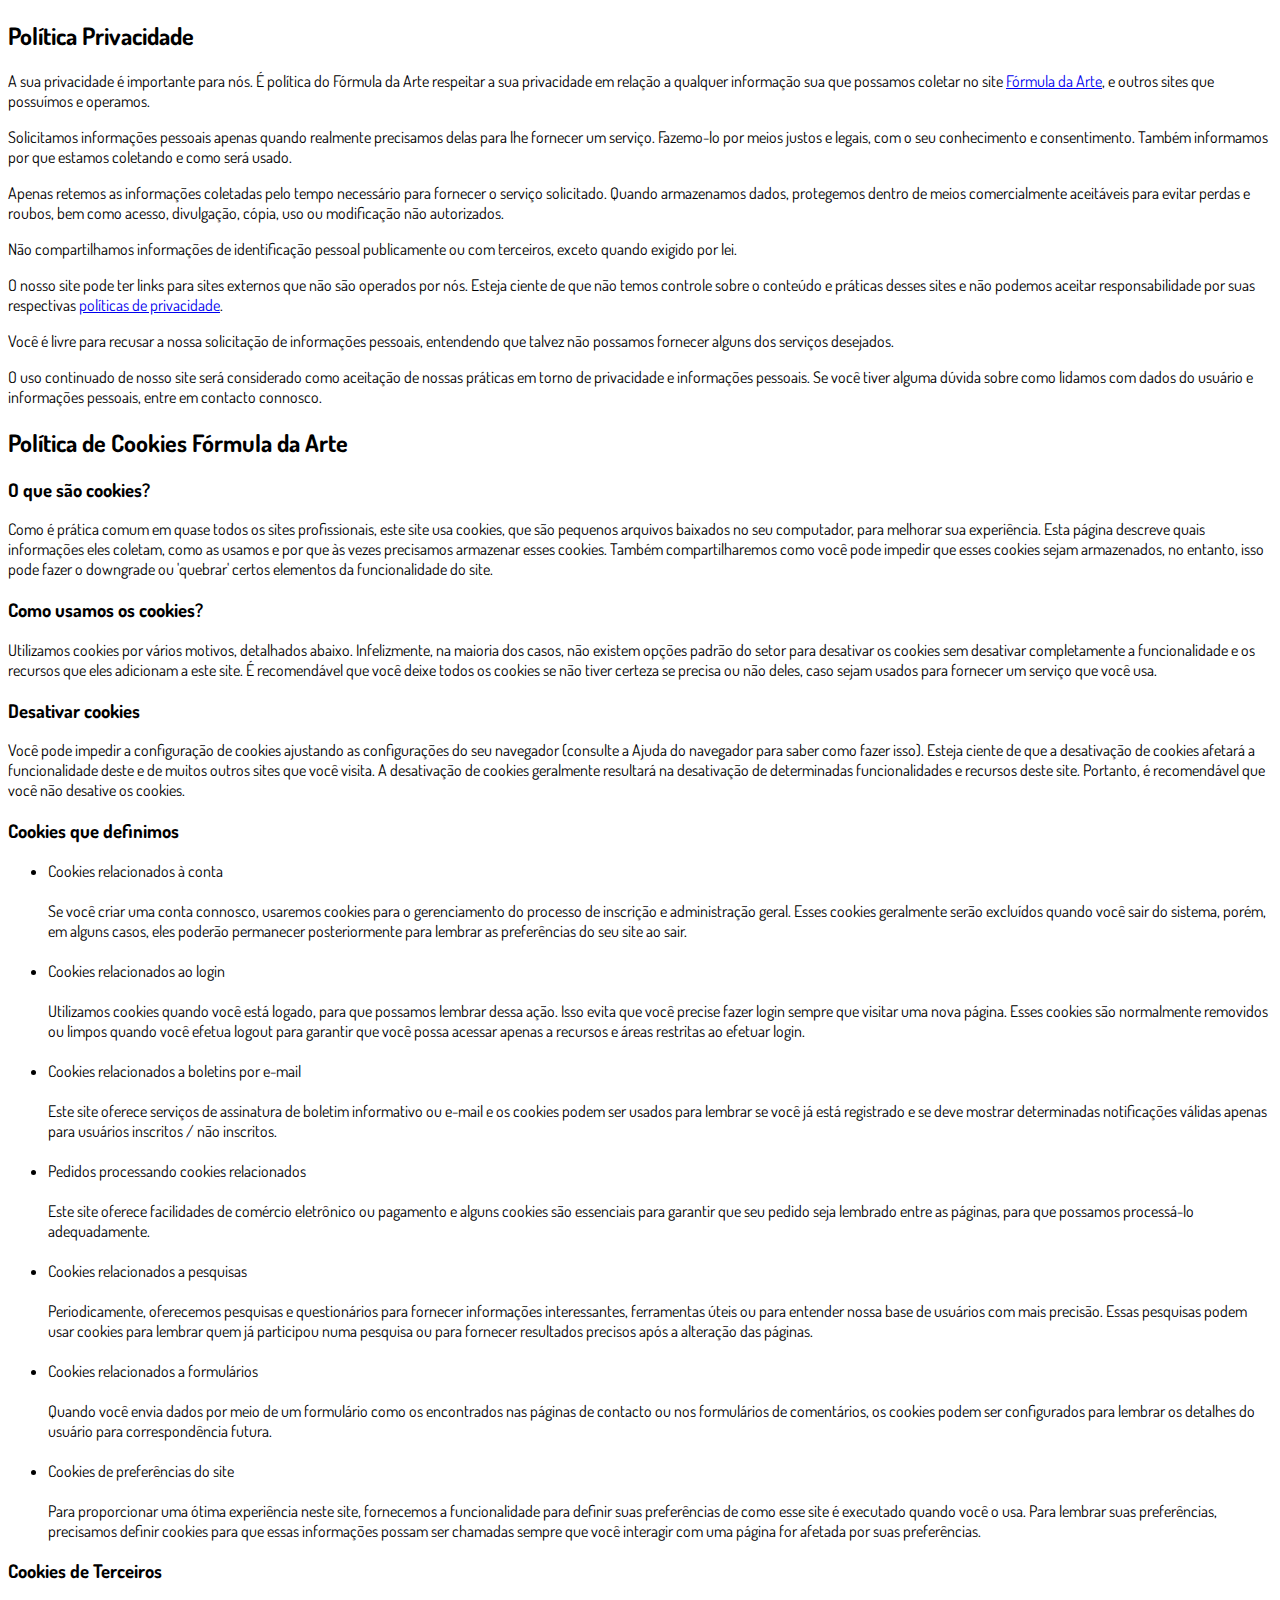
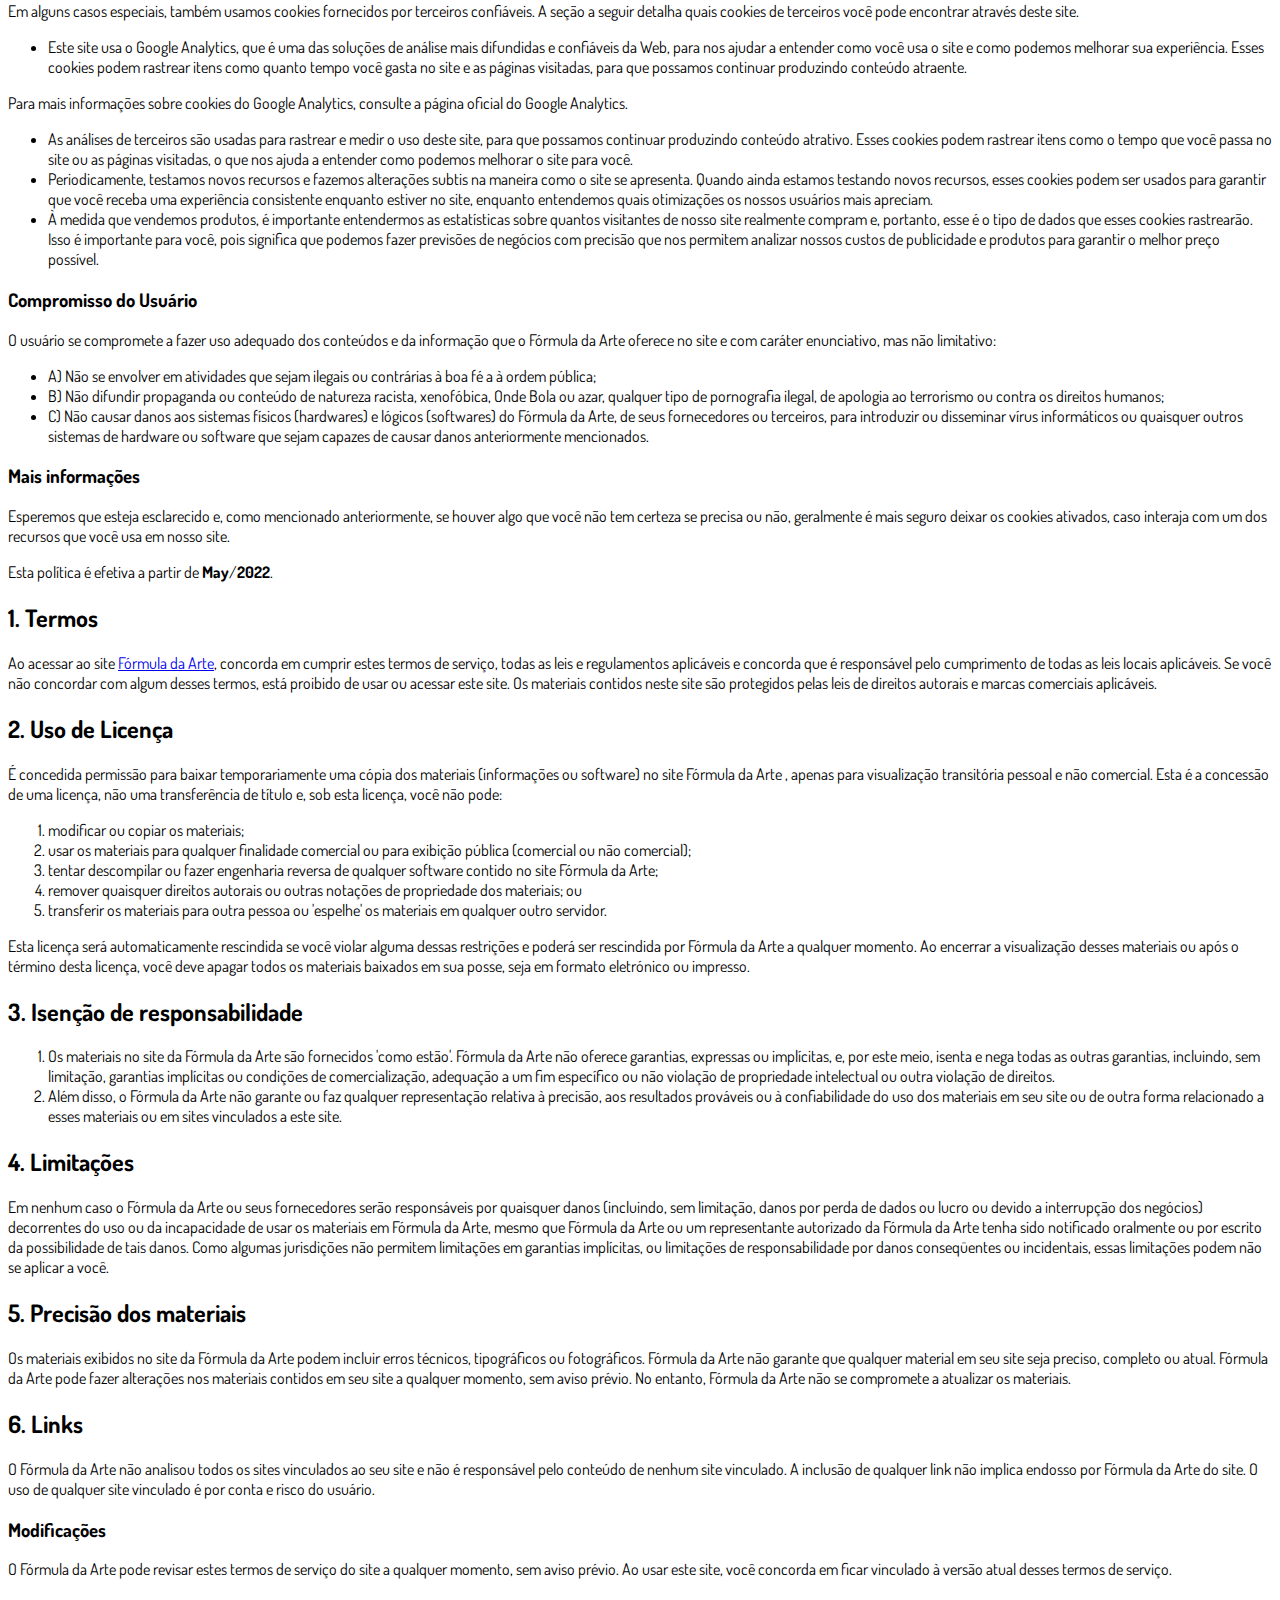
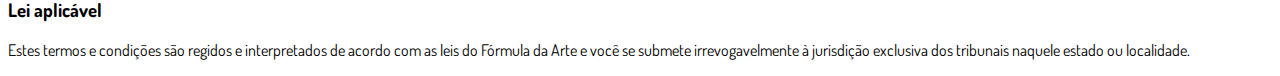
<file: politicas-e-termos-de-uso.html>
<!DOCTYPE html>
<html lang="pt-br">
  <head>
    <meta charset="utf-8">
    <meta name="viewport" content="width=device-width, initial-scale=1, shrink-to-fit=no">

    <link rel="stylesheet" href="https://stackpath.bootstrapcdn.com/bootstrap/4.1.3/css/bootstrap.min.css" integrity="sha384-MCw98/SFnGE8fJT3GXwEOngsV7Zt27NXFoaoApmYm81iuXoPkFOJwJ8ERdknLPMO" crossorigin="anonymous">

    <link rel="preconnect" href="https://fonts.googleapis.com">
    <link rel="preconnect" href="https://fonts.gstatic.com" crossorigin>
    <link href="https://fonts.googleapis.com/css2?family=Dosis:wght@200;300;400;500;600;700;800&display=swap" rel="stylesheet">
    
    <!-- Ícone da Página -->
    <link rel="shortcut icon" type="image/jpg" href="./assets/img/favicon.png">

    <!-- Título da Página -->
    <title>Política de Privacidade | Fórmula das Sempre Magras</title>
    
    <style type="text/css">
      body {
        font-family: 'Dosis', sans-serif;
      }
    </style>

  </head>
  <body>
    
    <div class="container py-5">
      <div class="row justify-content-center">
        <div class="col-lg-8">
          <h2>Política Privacidade</h2>                    <p>A sua privacidade é importante para nós. É política do Fórmula da Arte respeitar a sua privacidade em relação a qualquer informação sua que possamos coletar no site <a href=formuladaarte.com>Fórmula da Arte</a>, e outros sites que possuímos e operamos.</p>                    <p>Solicitamos informações pessoais apenas quando realmente precisamos delas para lhe fornecer um serviço. Fazemo-lo por meios justos e legais, com o seu conhecimento e consentimento. Também informamos por que estamos coletando e como será usado.                    </p>                    <p>Apenas retemos as informações coletadas pelo tempo necessário para fornecer o serviço solicitado. Quando armazenamos dados, protegemos dentro de meios comercialmente aceitáveis ​​para evitar perdas e roubos, bem como acesso, divulgação, cópia, uso ou                        modificação não autorizados.</p>                    <p>Não compartilhamos informações de identificação pessoal publicamente ou com terceiros, exceto quando exigido por lei.</p>                    <p>O nosso site pode ter links para sites externos que não são operados por nós. Esteja ciente de que não temos controle sobre o conteúdo e práticas desses sites e não podemos aceitar responsabilidade por suas respectivas <a href='https://politicaprivacidade.com' target='_BLANK'>políticas de privacidade</a>.                    </p>                    <p>Você é livre para recusar a nossa solicitação de informações pessoais, entendendo que talvez não possamos fornecer alguns dos serviços desejados.</p>                    <p>O uso continuado de nosso site será considerado como aceitação de nossas práticas em torno de privacidade e informações pessoais. Se você tiver alguma dúvida sobre como lidamos com dados do usuário e informações pessoais, entre em contacto connosco.</p>                    <h2>Política de Cookies Fórmula da Arte</h2>                    <h3>O que são cookies?</h3>                    <p>Como é prática comum em quase todos os sites profissionais, este site usa cookies, que são pequenos arquivos baixados no seu computador, para melhorar sua experiência. Esta página descreve quais informações eles coletam, como as usamos e por que às vezes                        precisamos armazenar esses cookies. Também compartilharemos como você pode impedir que esses cookies sejam armazenados, no entanto, isso pode fazer o downgrade ou 'quebrar' certos elementos da funcionalidade do site.</p>                    <h3>Como usamos os cookies?</h3>                    <p>Utilizamos cookies por vários motivos, detalhados abaixo. Infelizmente, na maioria dos casos, não existem opções padrão do setor para desativar os cookies sem desativar completamente a funcionalidade e os recursos que eles adicionam a este site. É recomendável                        que você deixe todos os cookies se não tiver certeza se precisa ou não deles, caso sejam usados ​​para fornecer um serviço que você usa.</p>                    <h3>Desativar cookies</h3>                    <p>Você pode impedir a configuração de cookies ajustando as configurações do seu navegador (consulte a Ajuda do navegador para saber como fazer isso). Esteja ciente de que a desativação de cookies afetará a funcionalidade deste e de muitos outros sites que                        você visita. A desativação de cookies geralmente resultará na desativação de determinadas funcionalidades e recursos deste site. Portanto, é recomendável que você não desative os cookies.</p>                    <h3>Cookies que definimos</h3>                    <ul>                        <li>                            Cookies relacionados à conta<br><br> Se você criar uma conta connosco, usaremos cookies para o gerenciamento do processo de inscrição e administração geral. Esses cookies geralmente serão excluídos quando você sair do sistema, porém, em alguns                            casos, eles poderão permanecer posteriormente para lembrar as preferências do seu site ao sair.<br><br>                        </li>                        <li>                            Cookies relacionados ao login<br><br> Utilizamos cookies quando você está logado, para que possamos lembrar dessa ação. Isso evita que você precise fazer login sempre que visitar uma nova página. Esses cookies são normalmente removidos ou limpos                            quando você efetua logout para garantir que você possa acessar apenas a recursos e áreas restritas ao efetuar login.<br><br>                        </li>                        <li>                            Cookies relacionados a boletins por e-mail<br><br> Este site oferece serviços de assinatura de boletim informativo ou e-mail e os cookies podem ser usados ​​para lembrar se você já está registrado e se deve mostrar determinadas notificações                            válidas apenas para usuários inscritos / não inscritos.<br><br>                        </li>                        <li>                            Pedidos processando cookies relacionados<br><br> Este site oferece facilidades de comércio eletrônico ou pagamento e alguns cookies são essenciais para garantir que seu pedido seja lembrado entre as páginas, para que possamos processá-lo adequadamente.<br><br>                        </li>                        <li>                            Cookies relacionados a pesquisas<br><br> Periodicamente, oferecemos pesquisas e questionários para fornecer informações interessantes, ferramentas úteis ou para entender nossa base de usuários com mais precisão. Essas pesquisas podem usar cookies                            para lembrar quem já participou numa pesquisa ou para fornecer resultados precisos após a alteração das páginas.<br><br>                        </li>                        <li>                            Cookies relacionados a formulários<br><br> Quando você envia dados por meio de um formulário como os encontrados nas páginas de contacto ou nos formulários de comentários, os cookies podem ser configurados para lembrar os detalhes do usuário                            para correspondência futura.<br><br>                        </li>                        <li>                            Cookies de preferências do site<br><br> Para proporcionar uma ótima experiência neste site, fornecemos a funcionalidade para definir suas preferências de como esse site é executado quando você o usa. Para lembrar suas preferências, precisamos                            definir cookies para que essas informações possam ser chamadas sempre que você interagir com uma página for afetada por suas preferências.<br>                        </li>                    </ul>                    <h3>Cookies de Terceiros</h3>                    <p>Em alguns casos especiais, também usamos cookies fornecidos por terceiros confiáveis. A seção a seguir detalha quais cookies de terceiros você pode encontrar através deste site.</p>                    <ul>                        <li>                            Este site usa o Google Analytics, que é uma das soluções de análise mais difundidas e confiáveis ​​da Web, para nos ajudar a entender como você usa o site e como podemos melhorar sua experiência. Esses cookies podem rastrear itens como quanto tempo                            você gasta no site e as páginas visitadas, para que possamos continuar produzindo conteúdo atraente.                        </li>                    </ul>                    <p>Para mais informações sobre cookies do Google Analytics, consulte a página oficial do Google Analytics.</p>                    <ul>                        <li>                            As análises de terceiros são usadas para rastrear e medir o uso deste site, para que possamos continuar produzindo conteúdo atrativo. Esses cookies podem rastrear itens como o tempo que você passa no site ou as páginas visitadas, o que nos ajuda a entender                            como podemos melhorar o site para você.</li>                        <li>                            Periodicamente, testamos novos recursos e fazemos alterações subtis na maneira como o site se apresenta. Quando ainda estamos testando novos recursos, esses cookies podem ser usados ​​para garantir que você receba uma experiência consistente enquanto                            estiver no site, enquanto entendemos quais otimizações os nossos usuários mais apreciam.</li>                        <li>                            À medida que vendemos produtos, é importante entendermos as estatísticas sobre quantos visitantes de nosso site realmente compram e, portanto, esse é o tipo de dados que esses cookies rastrearão. Isso é importante para você, pois significa que podemos                            fazer previsões de negócios com precisão que nos permitem analizar nossos custos de publicidade e produtos para garantir o melhor preço possível.</li>                                            </ul>                    <h3>Compromisso do Usuário</h3>                                <p>O usuário se compromete a fazer uso adequado dos conteúdos e da informação que o Fórmula da Arte oferece no site e com caráter enunciativo, mas não limitativo:</p>                                        <ul>                        <li>A) Não se envolver em atividades que sejam ilegais ou contrárias à boa fé a à ordem pública;</li>                        <li>B) Não difundir propaganda ou conteúdo de natureza racista, xenofóbica, <a style='color: inherit !important; text-decoration:none !important;' href='https://ondeapostar.pt/onde-da-a-bola/'>Onde Bola</a> ou azar, qualquer tipo de pornografia ilegal, de apologia ao terrorismo ou contra os direitos humanos;</li>                        <li>C) Não causar danos aos sistemas físicos (hardwares) e lógicos (softwares) do Fórmula da Arte, de seus fornecedores ou terceiros, para introduzir ou disseminar vírus informáticos ou quaisquer outros sistemas de hardware ou software que sejam capazes de causar danos anteriormente mencionados.</li>                    </ul>                                        <h3>Mais informações</h3>                    <p>Esperemos que esteja esclarecido e, como mencionado anteriormente, se houver algo que você não tem certeza se precisa ou não, geralmente é mais seguro deixar os cookies ativados, caso interaja com um dos recursos que você usa em nosso site.</p>                    <p>Esta política é efetiva a partir de <strong>May</strong>/<strong>2022</strong>.</p>
          <h2>1. Termos</h2>            <p>Ao acessar ao site <a href='formuladaarte.com'>Fórmula da Arte</a>, concorda em cumprir estes termos de serviço, todas as leis e regulamentos aplicáveis ​​e concorda que é responsável pelo cumprimento de todas as leis locais aplicáveis. Se você não concordar com algum                desses termos, está proibido de usar ou acessar este site. Os materiais contidos neste site são protegidos pelas leis de direitos autorais e marcas comerciais aplicáveis.</p>            <h2>2. Uso de Licença</h2>            <p>É concedida permissão para baixar temporariamente uma cópia dos materiais (informações ou software) no site Fórmula da Arte , apenas para visualização transitória pessoal e não comercial. Esta é a concessão de uma licença, não uma transferência de título e,                sob esta licença, você não pode: </p>            <ol>            <li>modificar ou copiar os materiais;  </li>            <li>usar os materiais para qualquer finalidade comercial ou para exibição pública (comercial ou não comercial);  </li>            <li>tentar descompilar ou fazer engenharia reversa de qualquer software contido no site Fórmula da Arte;  </li>            <li>remover quaisquer direitos autorais ou outras notações de propriedade dos materiais; ou  </li>            <li>transferir os materiais para outra pessoa ou 'espelhe' os materiais em qualquer outro servidor.</li>            </ol>            <p>Esta licença será automaticamente rescindida se você violar alguma dessas restrições e poderá ser rescindida por Fórmula da Arte a qualquer momento. Ao encerrar a visualização desses materiais ou após o término desta licença, você deve apagar todos os materiais                baixados em sua posse, seja em formato eletrónico ou impresso.</p>            <h2>3. Isenção de responsabilidade</h2>            <ol>            <li>Os materiais no site da Fórmula da Arte são fornecidos 'como estão'. Fórmula da Arte não oferece garantias, expressas ou implícitas, e, por este meio, isenta e nega todas as outras garantias, incluindo, sem limitação, garantias implícitas ou condições de comercialização,            adequação a um fim específico ou não violação de propriedade intelectual ou outra violação de direitos. </li>            <li>Além disso, o Fórmula da Arte não garante ou faz qualquer representação relativa à precisão, aos resultados prováveis ​​ou à confiabilidade do uso dos            materiais em seu site ou de outra forma relacionado a esses materiais ou em sites vinculados a este site.</li>            </ol>            <h2>4. Limitações</h2>            <p>Em nenhum caso o Fórmula da Arte ou seus fornecedores serão responsáveis ​​por quaisquer danos (incluindo, sem limitação, danos por perda de dados ou lucro ou devido a interrupção dos negócios) decorrentes do uso ou da incapacidade de usar os materiais em Fórmula da Arte,                mesmo que Fórmula da Arte ou um representante autorizado da Fórmula da Arte tenha sido notificado oralmente ou por escrito da possibilidade de tais danos. Como algumas jurisdições não permitem limitações em garantias implícitas, ou limitações de responsabilidade                por danos conseqüentes ou incidentais, essas limitações podem não se aplicar a você.</p>            <h2>5. Precisão dos materiais</h2>            <p>Os materiais exibidos no site da Fórmula da Arte podem incluir erros técnicos, tipográficos ou fotográficos. Fórmula da Arte não garante que qualquer material em seu site seja preciso, completo ou atual. Fórmula da Arte pode fazer alterações nos materiais contidos em seu                site a qualquer momento, sem aviso prévio. No entanto, Fórmula da Arte não se compromete a atualizar os materiais.</p>            <h2>6. Links</h2>            <p>O Fórmula da Arte não analisou todos os sites vinculados ao seu site e não é responsável pelo conteúdo de nenhum site vinculado. A inclusão de qualquer link não implica endosso por Fórmula da Arte do site. O uso de qualquer site vinculado é por conta e risco do usuário.</p>            </p>            <h3>Modificações</h3>            <p>O Fórmula da Arte pode revisar estes termos de serviço do site a qualquer momento, sem aviso prévio. Ao usar este site, você concorda em ficar vinculado à versão atual desses termos de serviço.</p>            <h3>Lei aplicável</h3>            <p>Estes termos e condições são regidos e interpretados de acordo com as leis do Fórmula da Arte e você se submete irrevogavelmente à jurisdição exclusiva dos tribunais naquele estado ou localidade.</p>
        </div>
      </div>
    </div>

    <script src="https://code.jquery.com/jquery-3.3.1.slim.min.js" integrity="sha384-q8i/X+965DzO0rT7abK41JStQIAqVgRVzpbzo5smXKp4YfRvH+8abtTE1Pi6jizo" crossorigin="anonymous"></script>
    <script src="https://cdnjs.cloudflare.com/ajax/libs/popper.js/1.14.3/umd/popper.min.js" integrity="sha384-ZMP7rVo3mIykV+2+9J3UJ46jBk0WLaUAdn689aCwoqbBJiSnjAK/l8WvCWPIPm49" crossorigin="anonymous"></script>
    <script src="https://stackpath.bootstrapcdn.com/bootstrap/4.1.3/js/bootstrap.min.js" integrity="sha384-ChfqqxuZUCnJSK3+MXmPNIyE6ZbWh2IMqE241rYiqJxyMiZ6OW/JmZQ5stwEULTy" crossorigin="anonymous"></script>
  </body>
</html>
</file>
